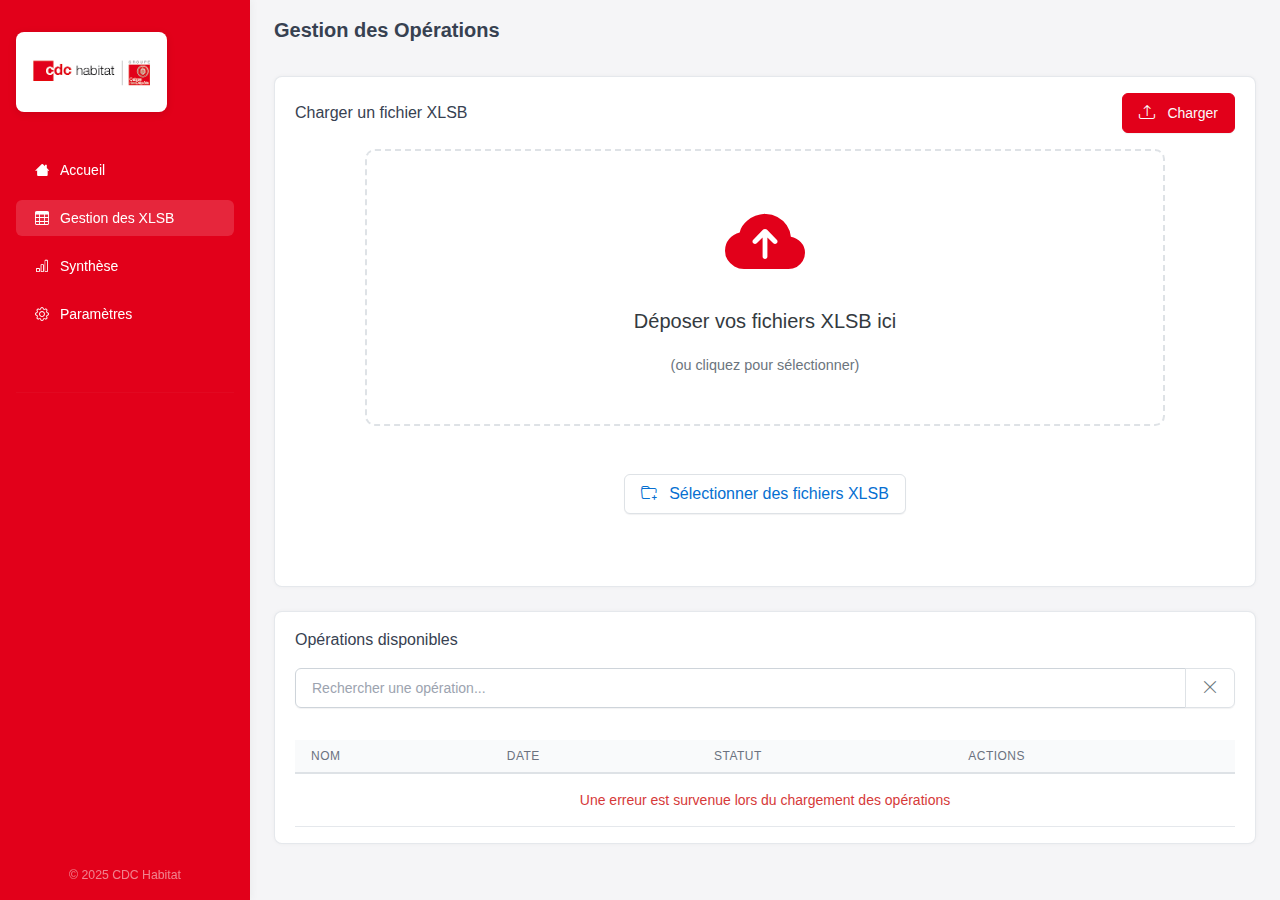
<file: webapp/pages/gestion.html>
<!DOCTYPE html>
<html lang="fr">
<head>
    <meta charset="UTF-8">
    <meta name="viewport" content="width=device-width, initial-scale=1.0">
    <title>Gestion des Opérations - CDC Habitat</title>
    <link rel="stylesheet" href="../../vendors/tabler/dist/css/tabler.min.css">
    <link rel="stylesheet" href="../../vendors/bootstrap-icons/bootstrap-icons.css">
    <link rel="stylesheet" href="../../webapp/css/style.css">
</head>
<body>
    <div class="container-fluid g-0">
        <div class="row g-0 min-vh-100">
            <!-- Sidebar (visible uniquement sur desktop) -->
            <nav class="col-auto col-md-3 col-xl-2 sidebar-cdc d-flex flex-column p-3">
                <a class="navbar-brand d-flex align-items-center mb-4" href="#">
                    <img src="../../webapp/logo.png" alt="CDC Habitat">
                </a>
                <ul class="navbar-nav flex-column w-100 mb-4">
                    <li class="nav-item mb-2">
                        <a class="nav-link" href="../../index.html"><i class="bi bi-house me-2"></i>Accueil</a>
                    </li>
                    <li class="nav-item mb-2">
                        <a class="nav-link active" href="#"><i class="bi bi-table me-2"></i>Gestion des XLSB</a>
                    </li>
                    <li class="nav-item mb-2">
                        <a class="nav-link" href="synthese.html"><i class="bi bi-bar-chart me-2"></i>Synthèse</a>
                    </li>
                    <li class="nav-item mb-2">
                        <a class="nav-link" href="#"><i class="bi bi-gear me-2"></i>Paramètres</a>
                    </li>
                </ul>
                <hr>
                <div class="mt-auto small text-center text-white-50">&copy; 2025 CDC Habitat</div>
            </nav>

            <!-- Main content area -->
            <main class="main-content col px-4 py-3">
                <div class="d-flex justify-content-between align-items-center mb-4">
                    <h2>Gestion des Opérations</h2>
                </div>

                <!-- Section Upload -->
                <div class="card mb-4">
                    <div class="card-body">
                        <div class="d-flex justify-content-between align-items-center mb-3">
                            <h3 class="card-title mb-0">Charger un fichier XLSB</h3>
                            <button id="btnUploadXLSB" class="btn btn-primary">
                                <i class="bi bi-upload me-1"></i>Charger
                            </button>
                        </div>
                        <div class="upload-section">
                            <div class="dropzone-container">
                                <div class="dropzone" id="dropzone">
                                    <div class="dropzone-content">
                                        <div class="dropzone-icon">
                                            <i class="bi bi-cloud-arrow-up-fill display-1"></i>
                                        </div>
                                        <h4 class="dropzone-text">Déposer vos fichiers XLSB ici</h4>
                                        <p class="dropzone-subtext">(ou cliquez pour sélectionner)</p>
                                    </div>
                                </div>
                            </div>
                            <div class="file-selector">
                                <label class="btn btn-outline-primary btn-file w-100">
                                    <i class="bi bi-folder-plus me-1"></i>
                                    <span>Sélectionner des fichiers XLSB</span>
                                    <input type="file" id="fileupload" accept=".xlsb" multiple style="display: none;">
                                </label>
                                <div class="selected-files mt-2" id="selectedFilesList"></div>
                            </div>
                        </div>
                        <div class="progress" style="height: 20px; display: none;" id="uploadProgressContainer">
                            <div id="uploadProgress" class="progress-bar" role="progressbar" style="width: 0%">
                                <span class="visually-hidden">0% Complete</span>
                            </div>
                        </div>
                        <div id="upload-result" class="mt-3"></div>
                    </div>
                </div>

                <!-- Section Tableau -->
                <div class="card mb-4">
                    <div class="card-body">
                        <div class="d-flex flex-column gap-3">
                            <div class="d-flex justify-content-between align-items-center">
                                <h3 class="card-title mb-0">Opérations disponibles</h3>
                            </div>
                            
                            <div class="d-flex gap-2 mb-3">
                                <div class="search-container flex-grow-1">
                                    <div class="input-group">
                                        <input type="text" id="search-nom-operation" class="form-control" placeholder="Rechercher une opération...">
                                        <button class="btn btn-outline-secondary" type="button" id="btnClearSearch">
                                            <i class="bi bi-x-lg"></i>
                                        </button>
                                    </div>
                                    <div id="autocomplete-list" class="autocomplete-list"></div>
                                </div>
                            </div>

                            <div class="table-responsive">
                                <table id="operations-table" class="table table-hover">
                                    <thead>
                                        <tr>
                                            <th>Nom</th>
                                            <th>Date</th>
                                            <th>Statut</th>
                                            <th>Actions</th>
                                        </tr>
                                    </thead>
                                    <tbody>
                                    </tbody>
                                </table>
                            </div>
                        </div>
                    </div>
                </div>
            </main>
        </div>
    </div>

    <script src="../../vendors/jquery/jquery.min.js"></script>
    <script src="../../vendors/bootstrap/bootstrap.bundle.min.js"></script>
    <script src="../../vendors/xlsx/xlsx.full.min.js"></script>
    <script src="../../vendors/tabler/dist/js/tabler.min.js"></script>
    <script src="../js/extraction.js"></script>
    <script src="../js/gestion.js"></script>
    <script src="tableau_editable_loader.js"></script>
    
    <script src="UI_gestion.js"></script>
</body>
</html>
</file>
<file: webapp/css/style.css>
/* Thème CDC Habitat - Sidebar et couleurs principales */
:root {
  --cdc-rouge: #e2001a;
  --cdc-gris: #f5f5f7;
  --sidebar-width: 250px;
}

body {
  background: var(--cdc-gris);
  overflow-x: hidden;
}

/* ===== SIDEBAR ===== */
.sidebar-cdc {
  background: var(--cdc-rouge) !important;
  color: #fff !important;
  min-height: 100vh !important;
  height: 100%;
  box-shadow: 2px 0 8px rgba(0,0,0,0.04);
  position: fixed;
  top: 0;
  left: 0;
  width: var(--sidebar-width);
  z-index: 1000;
  padding: 1rem;
  overflow-y: auto;
  transition: transform 0.3s ease-in-out;
}

.sidebar-cdc .navbar-brand {
  color: #fff !important;
  font-weight: 700;
  padding: 1rem 0;
  margin: 0;
}

.sidebar-cdc .navbar-brand img {
  height: 80px;
  width: auto;
  background: #fff;
  border-radius: 8px;
  padding: 4px 12px;
  margin-right: 10px;
  box-shadow: 0 2px 8px rgba(0,0,0,0.10);
}

.sidebar-cdc .nav-link {
  color: #fff !important;
  font-weight: 500;
  border-radius: 6px;
  margin-bottom: 4px;
  padding: 0.5rem 1rem;
  transition: all 0.2s ease;
}

.sidebar-cdc .nav-link i {
  width: 20px;
  text-align: center;
  margin-right: 10px;
}

.sidebar-cdc .nav-link.active,
.sidebar-cdc .nav-link:hover {
  background: rgba(255, 255, 255, 0.15);
  color: #fff !important;
}

.sidebar-cdc hr {
  border-color: rgba(255, 255, 255, 0.2);
  margin: 1.5rem 0;
}

/* ===== MAIN CONTENT ===== */
.main-content {
  margin-left: var(--sidebar-width);
  min-height: 100vh;
  padding: 2rem;
  transition: all 0.3s ease;
  background-color: var(--cdc-gris);
}

/* ===== UPLOAD SECTION ===== */
.upload-section {
  display: flex;
  flex-direction: column;
  gap: 1.5rem;
  margin-bottom: 2rem;
}

.dropzone-container {
  width: 100%;
  display: flex;
  justify-content: center;
  margin-bottom: 1.5rem;
}

.dropzone {
  border: 2px dashed #dee2e6;
  border-radius: 10px;
  padding: 2rem;
  text-align: center;
  transition: all 0.3s ease;
  min-height: 200px;
  width: 100%;
  max-width: 800px;
  display: flex;
  align-items: center;
  justify-content: center;
  background-color: #fff;
  cursor: pointer;
}

.dropzone:hover {
  border-color: var(--cdc-rouge);
  background-color: #f8f9fa;
}

.dropzone.dragover {
  border-color: var(--cdc-rouge);
  background-color: rgba(226, 0, 26, 0.05);
}

.dropzone-content {
  display: flex;
  flex-direction: column;
  align-items: center;
  gap: 1rem;
  padding: 1rem;
}

.dropzone-icon {
  color: var(--cdc-rouge);
  font-size: 3rem;
}

.dropzone-text {
  color: #343a40;
  font-weight: 500;
  font-size: 1.25rem;
  margin: 0;
}

.dropzone-subtext {
  color: #6c757d;
  font-size: 0.9rem;
  margin: 0.5rem 0 0;
}

/* ===== FILE SELECTOR ===== */
.file-selector {
  display: flex;
  flex-direction: column;
  gap: 1rem;
  max-width: 800px;
  margin: 0 auto;
}

.btn-file {
  position: relative;
  overflow: hidden;
  padding: 0.75rem 1.5rem;
  font-size: 1rem;
  text-align: center;
  background-color: #fff;
  border: 1px solid #dee2e6;
  border-radius: 6px;
  display: inline-flex;
  align-items: center;
  justify-content: center;
  gap: 0.5rem;
  cursor: pointer;
  transition: all 0.2s ease;
}

.btn-file:hover {
  background-color: #f8f9fa;
  border-color: #ced4da;
}

.btn-file i {
  margin-right: 8px;
}

.btn-file input[type="file"] {
  position: absolute;
  top: 0;
  right: 0;
  min-width: 100%;
  min-height: 100%;
  font-size: 100px;
  text-align: right;
  opacity: 0;
  outline: none;
  background: white;
  cursor: pointer;
  display: block;
}

/* ===== SELECTED FILES ===== */
.selected-files {
  list-style: none;
  padding: 0;
  margin: 1rem 0 0;
  width: 100%;
}

.selected-files li {
  background: #fff;
  padding: 0.75rem 1rem;
  border-radius: 6px;
  margin-bottom: 0.5rem;
  font-size: 0.9rem;
  color: #495057;
  border: 1px solid #e9ecef;
  display: flex;
  justify-content: space-between;
  align-items: center;
}

/* ===== TABLE STYLES ===== */
.table-card {
  background: #fff;
  border-radius: 10px;
  box-shadow: 0 0.125rem 0.25rem rgba(0, 0, 0, 0.075);
  overflow: hidden;
  margin-bottom: 2rem;
}

.table-card .card-header {
  background-color: #fff;
  border-bottom: 1px solid rgba(0, 0, 0, 0.05);
  padding: 1.25rem 1.5rem;
  display: flex;
  justify-content: space-between;
  align-items: center;
}

.table-card .card-title {
  margin: 0;
  font-size: 1.25rem;
  font-weight: 600;
  color: #343a40;
}

.table-responsive {
  width: 100%;
  overflow-x: auto;
}

.table {
  width: 100%;
  margin-bottom: 0;
  color: #212529;
  border-collapse: collapse;
}

.table th {
  background-color: #f8f9fa;
  border-bottom: 2px solid #dee2e6;
  padding: 0.75rem 1rem;
  font-weight: 600;
  text-transform: uppercase;
  font-size: 0.75rem;
  letter-spacing: 0.5px;
  text-align: left;
}

.table td {
  padding: 1rem;
  vertical-align: middle;
  border-top: 1px solid #dee2e6;
}

.table tbody tr:hover {
  background-color: rgba(226, 0, 26, 0.02);
}

/* ===== BUTTONS ===== */
.btn {
  padding: 0.5rem 1rem;
  border-radius: 6px;
  font-weight: 500;
  transition: all 0.2s ease;
  display: inline-flex;
  align-items: center;
  justify-content: center;
  gap: 0.5rem;
}

.btn i {
  font-size: 1rem;
}

.btn-primary {
  background-color: var(--cdc-rouge);
  border-color: var(--cdc-rouge);
}

.btn-primary:hover {
  background-color: #c50016;
  border-color: #b80015;
}

.btn-outline-secondary {
  color: #6c757d;
  border-color: #dee2e6;
}

.btn-outline-secondary:hover {
  background-color: #f8f9fa;
  border-color: #ced4da;
}

/* ===== FORM CONTROLS ===== */
.form-control {
  border-radius: 6px;
  padding: 0.5rem 1rem;
  border: 1px solid #ced4da;
  transition: all 0.2s ease;
}

.form-control:focus {
  border-color: var(--cdc-rouge);
  box-shadow: 0 0 0 0.2rem rgba(226, 0, 26, 0.1);
}

.input-group .form-control:focus {
  z-index: 3;
}

/* ===== UTILITY CLASSES ===== */
.mb-4 { margin-bottom: 1.5rem !important; }
.mb-3 { margin-bottom: 1rem !important; }
.mb-2 { margin-bottom: 0.5rem !important; }
.mt-2 { margin-top: 0.5rem !important; }
.mt-3 { margin-top: 1rem !important; }
.mt-4 { margin-top: 1.5rem !important; }

/* ===== RESPONSIVE STYLES ===== */
@media (max-width: 991.98px) {
  .sidebar-cdc {
    transform: translateX(-100%);
  }
  
  .sidebar-cdc.show {
    transform: translateX(0);
  }
  
  .main-content {
    margin-left: 0;
    padding: 1rem;
    padding-top: 4rem;
  }
  
  .mobile-menu-toggle {
    display: block !important;
    position: fixed;
    top: 1rem;
    left: 1rem;
    z-index: 1050;
    background: var(--cdc-rouge);
    color: white;
    border: none;
    width: 40px;
    height: 40px;
    border-radius: 6px;
    display: flex;
    align-items: center;
    justify-content: center;
    box-shadow: 0 2px 8px rgba(0,0,0,0.1);
  }
  
  .overlay {
    display: none;
    position: fixed;
    top: 0;
    left: 0;
    right: 0;
    bottom: 0;
    background: rgba(0,0,0,0.5);
    z-index: 1040;
  }
  
  .overlay.show {
    display: block;
  }
}

/* ===== ANIMATIONS ===== */
@keyframes fadeIn {
  from { opacity: 0; }
  to { opacity: 1; }
}

.fade-in {
  animation: fadeIn 0.3s ease-in-out;
}
</file>
